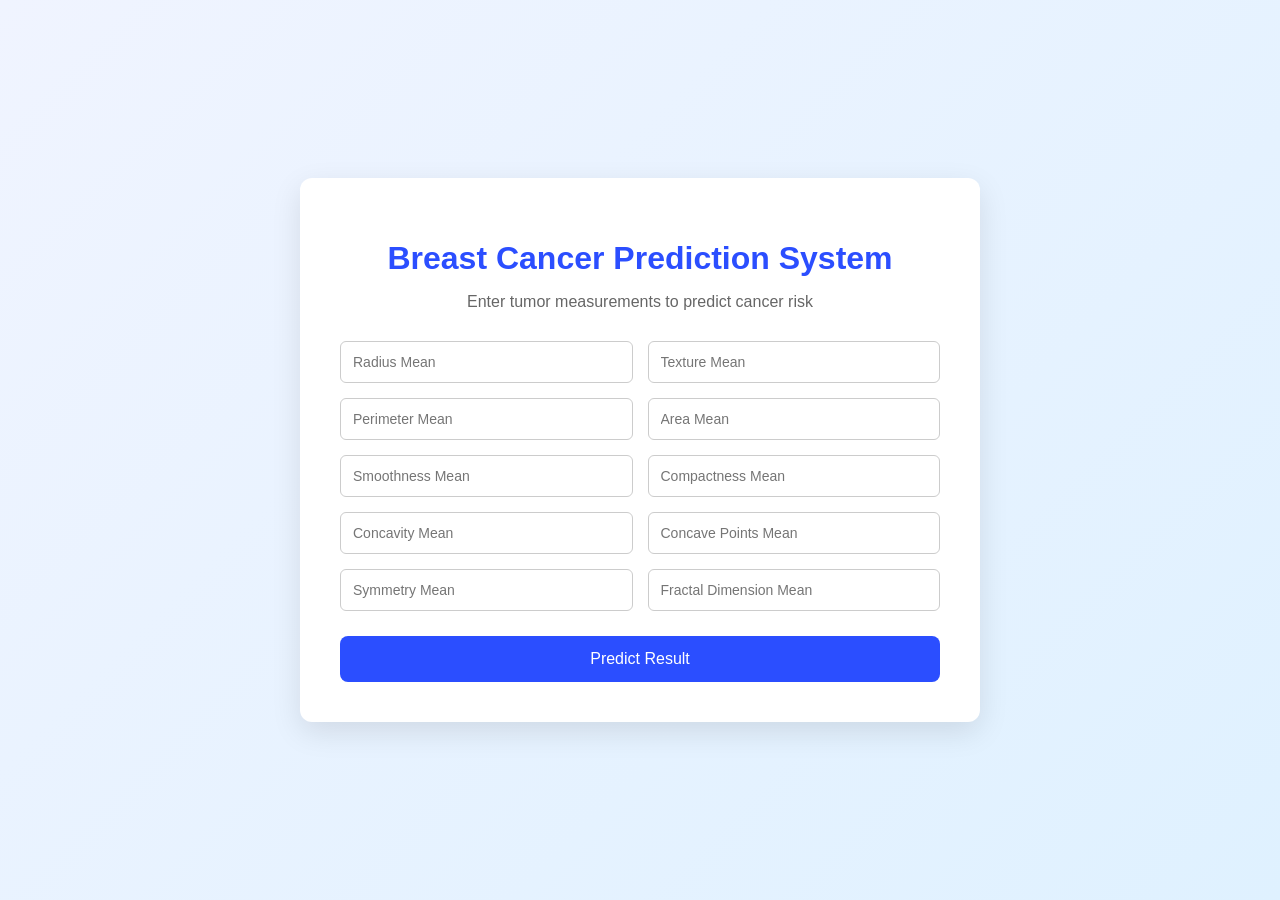
<file: frontend/index.html>
<!DOCTYPE html>
<html>
<head>
<title>Breast Cancer Prediction</title>
<link rel="stylesheet" href="style.css">
</head>

<body>

<div class="container">

<h1>Breast Cancer Prediction System</h1>
<p class="subtitle">Enter tumor measurements to predict cancer risk</p>

<form id="predictionForm">

<div class="grid">

<input type="number" step="any" placeholder="Radius Mean" required>
<input type="number" step="any" placeholder="Texture Mean" required>
<input type="number" step="any" placeholder="Perimeter Mean" required>
<input type="number" step="any" placeholder="Area Mean" required>
<input type="number" step="any" placeholder="Smoothness Mean" required>
<input type="number" step="any" placeholder="Compactness Mean" required>
<input type="number" step="any" placeholder="Concavity Mean" required>
<input type="number" step="any" placeholder="Concave Points Mean" required>
<input type="number" step="any" placeholder="Symmetry Mean" required>
<input type="number" step="any" placeholder="Fractal Dimension Mean" required>

</div>

<button type="submit">Predict Result</button>

</form>

</div>

<script src="script.js"></script>

</body>
</html>
</file>
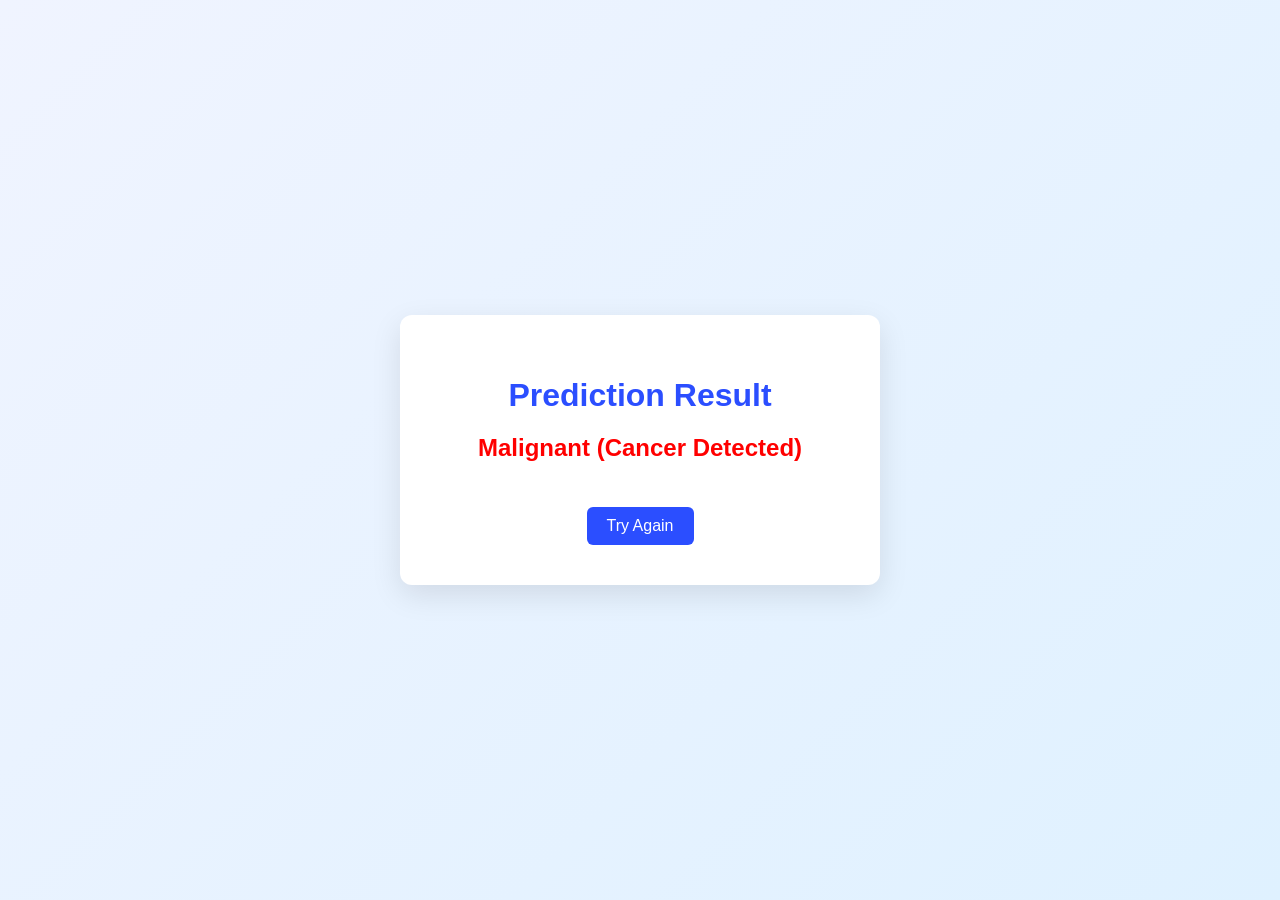
<file: frontend/result.html>
<!DOCTYPE html>
<html>
<head>

<title>Prediction Result</title>
<link rel="stylesheet" href="style.css">

</head>

<body>

<div class="container result-box">

<h1>Prediction Result</h1>

<div id="resultText"></div>

<a href="index.html" class="backBtn">Try Again</a>

</div>

<script>

const result = localStorage.getItem("prediction");

const resultBox = document.getElementById("resultText");

if(result == "1")
{
resultBox.innerHTML = "<h2 class='benign'>Benign (No Cancer Detected)</h2>";
}
else
{
resultBox.innerHTML = "<h2 class='malignant'>Malignant (Cancer Detected)</h2>";
}

</script>

</body>
</html>
</file>
<file: frontend/style.css>
body
{
font-family: Arial, Helvetica, sans-serif;
background: linear-gradient(135deg,#f0f4ff,#dff1ff);
margin:0;
padding:0;
display:flex;
justify-content:center;
align-items:center;
height:100vh;
}

.container
{
background:white;
padding:40px;
border-radius:12px;
width:600px;
box-shadow:0 10px 30px rgba(0,0,0,0.1);
text-align:center;
}

h1
{
color:#2b4eff;
margin-bottom:10px;
}

.subtitle
{
color:#666;
margin-bottom:30px;
}

.grid
{
display:grid;
grid-template-columns:1fr 1fr;
gap:15px;
margin-bottom:25px;
}

input
{
padding:12px;
border-radius:6px;
border:1px solid #ccc;
font-size:14px;
}

input:focus
{
border-color:#2b4eff;
outline:none;
}

button
{
background:#2b4eff;
color:white;
padding:14px;
border:none;
border-radius:8px;
font-size:16px;
cursor:pointer;
width:100%;
transition:0.3s;
}

button:hover
{
background:#1d36c2;
}

.result-box
{
width:400px;
}

.benign
{
color:green;
font-size:24px;
}

.malignant
{
color:red;
font-size:24px;
}

.backBtn
{
display:inline-block;
margin-top:25px;
padding:10px 20px;
background:#2b4eff;
color:white;
text-decoration:none;
border-radius:6px;
}
</file>
